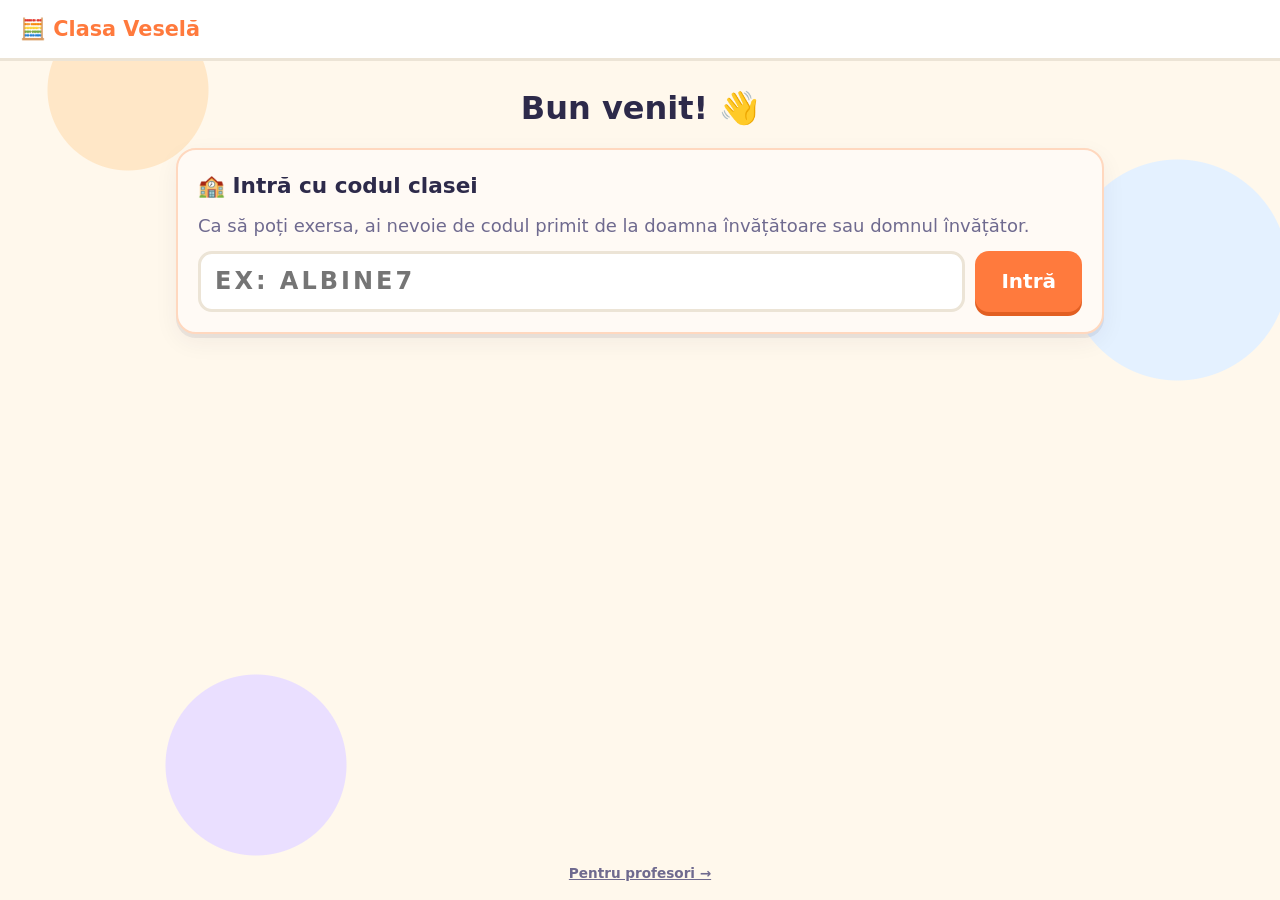
<file: index.html>
<!DOCTYPE html>
<html lang="ro">
<head>
  <meta charset="UTF-8">
  <meta name="viewport" content="width=device-width, initial-scale=1">
  <meta http-equiv="Content-Security-Policy" content="default-src 'self'; script-src 'self' https://www.gstatic.com https://www.google.com/recaptcha/; style-src 'self' https://fonts.googleapis.com; font-src https://fonts.gstatic.com; img-src 'self' data: https://www.gstatic.com; connect-src 'self' https://firestore.googleapis.com https://identitytoolkit.googleapis.com https://securetoken.googleapis.com https://www.googleapis.com https://content-firebaseappcheck.googleapis.com https://www.google.com/recaptcha/; frame-src https://matematica-vesela.firebaseapp.com https://www.google.com/recaptcha/ https://recaptcha.google.com/recaptcha/; object-src 'none'; base-uri 'self'; form-action 'self'">
  <meta name="referrer" content="strict-origin-when-cross-origin">
  <title>Clasa Veselă</title>
  <meta name="description" content="Exerciții de adunare, scădere și tabla înmulțirii pentru clasa a II-a, generate automat, cu puncte pentru fiecare copil.">
  <link rel="preconnect" href="https://fonts.googleapis.com">
  <link rel="preconnect" href="https://fonts.gstatic.com" crossorigin>
  <link href="https://fonts.googleapis.com/css2?family=Nunito:wght@400;700;800;900&display=swap" rel="stylesheet">
  <link rel="stylesheet" href="style.css?v=11">
  <link rel="icon" href="data:image/svg+xml,<svg xmlns='http://www.w3.org/2000/svg' viewBox='0 0 100 100'><text y='.9em' font-size='90'>🧮</text></svg>">
</head>
<body>
  <header class="topbar">
    <button class="logo" id="logo-btn" type="button">🧮 <span>Clasa Veselă</span></button>
    <div class="who" id="who" hidden>
      <span class="who-avatar" id="who-avatar"></span>
      <span class="who-name" id="who-name"></span>
      <span class="who-points">⭐ <b id="who-points">0</b></span>
      <button class="btn small ghost" id="switch-btn" type="button" aria-label="Schimbă copilul">Schimbă<span class="hide-sm"> copilul</span></button>
    </div>
  </header>

  <main>
    <!-- ============ ECRAN: PROFILURI ============ -->
    <section class="screen" id="screen-profiles" hidden>
      <h1>Bun venit! 👋</h1>

      <form class="card class-card" id="class-form" autocomplete="off">
        <h2>🏫 Intră cu codul clasei</h2>
        <p class="muted">Ca să poți exersa, ai nevoie de codul primit de la doamna învățătoare sau domnul învățător.</p>
        <div class="code-row">
          <input type="text" id="class-code" class="code-input" maxlength="10" placeholder="ex: ALBINE7" autocapitalize="characters" spellcheck="false">
          <button class="btn primary big" type="submit" id="class-go">Intră</button>
        </div>
        <p class="error" id="class-error" hidden></p>
        <p class="muted small-text" id="class-off" hidden>Site-ul nu este încă activat. Revino mai târziu.</p>
      </form>

    </section>

    <!-- ============ ECRAN: ALEGE NUMELE DIN CLASĂ ============ -->
    <section class="screen" id="screen-class" hidden>
      <div class="sheet-head">
        <button class="btn small ghost" id="class-back" type="button">← Altă clasă</button>
        <h1 id="class-title">Clasa</h1>
      </div>
      <p class="muted center">Apasă pe numele tău:</p>
      <div class="student-grid" id="student-grid"></div>
      <p class="muted center" id="no-students" hidden>Încă nu sunt elevi în această clasă. Roagă-l pe profesor să te adauge.</p>
    </section>

    <!-- ============ ECRAN: SE ÎNCARCĂ ============ -->
    <section class="screen" id="screen-loading" hidden>
      <p class="loading">⏳ Se încarcă…</p>
    </section>

    <!-- ============ ECRAN: MENIU ============ -->
    <section class="screen" id="screen-menu" hidden>
      <h1 id="greeting">Bună!</h1>
      <p class="class-line" id="class-line" hidden></p>

      <div class="rank card">
        <div class="rank-top">
          <span class="rank-icon" id="rank-icon">🌱</span>
          <div>
            <div class="rank-name" id="rank-name">Începător</div>
            <div class="muted small-text" id="rank-next"></div>
          </div>
        </div>
        <div class="progress"><div class="progress-bar" id="rank-bar"></div></div>
      </div>

      <div class="stats">
        <div class="stat"><b id="st-points">0</b><span>puncte</span></div>
        <div class="stat"><b id="st-sheets">0</b><span>fișe rezolvate</span></div>
        <div class="stat"><b id="st-percent">–</b><span>răspunsuri corecte</span></div>
        <div class="stat"><b id="st-perfect">0</b><span>fișe perfecte</span></div>
      </div>

      <h2 class="section-title">Ce vrei să exersezi?</h2>
      <div class="topics">
        <div class="topic card add">
          <h3>➕ Adunări</h3>

          <div class="group">
            <div class="group-title">Fără trecere peste ordin</div>
            <div class="group-example">ex: 23 + 45</div>
            <p class="group-hint">Numere până la:</p>
            <div class="choices levels">
              <button class="btn choice" data-type="add" data-carry="0" data-level="1">20<small>×1</small></button>
              <button class="btn choice" data-type="add" data-carry="0" data-level="2">100<small>×2</small></button>
              <button class="btn choice" data-type="add" data-carry="0" data-level="3">1000<small>×3</small></button>
            </div>
          </div>

          <div class="group">
            <div class="group-title">Cu trecere peste ordin</div>
            <div class="group-example">ex: 27 + 45</div>
            <p class="group-hint">Numere până la:</p>
            <div class="choices levels">
              <button class="btn choice" data-type="add" data-carry="1" data-level="1">20<small>×2</small></button>
              <button class="btn choice" data-type="add" data-carry="1" data-level="2">100<small>×3</small></button>
              <button class="btn choice" data-type="add" data-carry="1" data-level="3">1000<small>×4</small></button>
            </div>
          </div>
        </div>

        <div class="topic card sub">
          <h3>➖ Scăderi</h3>

          <div class="group">
            <div class="group-title">Fără împrumut</div>
            <div class="group-example">ex: 68 − 25</div>
            <p class="group-hint">Numere până la:</p>
            <div class="choices levels">
              <button class="btn choice" data-type="sub" data-carry="0" data-level="1">20<small>×1</small></button>
              <button class="btn choice" data-type="sub" data-carry="0" data-level="2">100<small>×2</small></button>
              <button class="btn choice" data-type="sub" data-carry="0" data-level="3">1000<small>×3</small></button>
            </div>
          </div>

          <div class="group">
            <div class="group-title">Cu împrumut</div>
            <div class="group-example">ex: 62 − 25</div>
            <p class="group-hint">Numere până la:</p>
            <div class="choices levels">
              <button class="btn choice" data-type="sub" data-carry="1" data-level="1">20<small>×2</small></button>
              <button class="btn choice" data-type="sub" data-carry="1" data-level="2">100<small>×3</small></button>
              <button class="btn choice" data-type="sub" data-carry="1" data-level="3">1000<small>×4</small></button>
            </div>
          </div>
        </div>

        <div class="topic card mul">
          <h3>✖️ Tabla înmulțirii</h3>
          <p class="muted">Alege o tablă sau amestecă-le pe toate:</p>
          <div class="choices tables" id="table-choices"></div>
          <button class="btn choice wide" data-type="mul" data-table="all">🎲 Toate amestecate <small>×2</small></button>
        </div>
      </div>

      <div class="card comper-card" id="comper-card">
        <h2>🏆 Exersare Comper<span id="comper-grade"></span></h2>
        <p class="muted">Teste cu 10 probleme de concurs, cu câte 4 variante de răspuns, potrivite clasei tale.
          Partea I e ușoară, partea a III-a e de gândit! 🧠</p>
        <button class="btn primary big" id="comper-start" type="button" hidden>Începe un test Comper 🚀</button>
        <p class="muted small-text" id="comper-off" hidden>Testele Comper vor apărea după ce este setată clasa (pregătitoare – a IV-a) pentru profesorul tău.</p>
      </div>

      <div class="card">
        <h2>Ultimele fișe</h2>
        <p class="muted" id="no-history">Nu ai rezolvat încă nicio fișă.</p>
        <ul class="history" id="history"></ul>
      </div>
    </section>

    <!-- ============ ECRAN: EXERCIȚII ============ -->
    <section class="screen" id="screen-exercise" hidden>
      <div class="sheet-head">
        <button class="btn small ghost" id="back-btn" type="button">← Înapoi</button>
        <h1 id="sheet-title">Fișă</h1>
      </div>
      <p class="muted center" id="sheet-hint">Completează căsuțele goale, apoi apasă <b>Verifică</b>.</p>

      <div class="sheet" id="sheet"></div>

      <p class="message" id="sheet-msg" hidden></p>

      <div class="center" id="check-wrap">
        <button class="btn primary big" id="check-btn" type="button">✅ Verifică</button>
      </div>

      <div class="result card" id="result" hidden>
        <div class="stars" id="result-stars"></div>
        <h2 id="result-title"></h2>
        <p id="result-text"></p>
        <p class="points-won" id="result-points"></p>
        <p class="rank-up" id="result-rankup" hidden></p>
        <p class="save-status" id="save-status" hidden></p>
        <div class="result-actions">
          <button class="btn primary big" id="again-btn" type="button">🔄 Fișă nouă</button>
          <button class="btn big ghost" id="menu-btn" type="button">🏠 Meniu</button>
        </div>
      </div>
    </section>
  </main>

  <div class="confetti" id="confetti" aria-hidden="true"></div>

  <footer class="footer">
    <a href="profesor.html">Pentru profesori →</a>
  </footer>

  <script type="module" src="app.js"></script>
</body>
</html>
</file>
<file: style.css>
:root {
  --bg: #fff8ec;
  --card: #ffffff;
  --text: #2d2a4a;
  --muted: #6f6a8f;
  --primary: #ff7a3d;
  --primary-dark: #e25f22;
  --add: #2fb67c;
  --sub: #3d8bff;
  --mul: #a259ff;
  --ok: #22a35a;
  --ok-bg: #e3f8eb;
  --bad: #e0413a;
  --bad-bg: #fde8e7;
  --border: #ece4d6;
  --shadow: 0 4px 0 rgba(45, 42, 74, 0.08), 0 8px 24px rgba(45, 42, 74, 0.06);
  --radius: 20px;
}

* { box-sizing: border-box; }
[hidden] { display: none !important; }

html, body { margin: 0; }

body {
  font-family: "Nunito", system-ui, -apple-system, "Segoe UI", sans-serif;
  background: var(--bg);
  background-image:
    radial-gradient(circle at 10% 10%, #ffe7c7 0 80px, transparent 81px),
    radial-gradient(circle at 92% 30%, #e4f1ff 0 110px, transparent 111px),
    radial-gradient(circle at 20% 85%, #eadfff 0 90px, transparent 91px);
  background-attachment: fixed;
  color: var(--text);
  font-size: 18px;
  line-height: 1.45;
  min-height: 100vh;
  display: flex;
  flex-direction: column;
}

main {
  width: 100%;
  max-width: 960px;
  margin: 0 auto;
  padding: 16px;
  flex: 1;
}

h1 { font-size: 2rem; font-weight: 900; margin: 8px 0 16px; text-align: center; }
h2 { font-size: 1.35rem; font-weight: 800; margin: 0 0 12px; }
h3 { font-size: 1.4rem; font-weight: 900; margin: 0 0 4px; }

.muted { color: var(--muted); margin: 0 0 12px; }
.small-text { font-size: 0.9rem; margin: 0; }
.center { text-align: center; }
.section-title { text-align: center; margin: 28px 0 14px; font-size: 1.6rem; }

/* ---------- Topbar ---------- */
.topbar {
  display: flex;
  align-items: center;
  justify-content: space-between;
  flex-wrap: wrap;
  gap: 8px 16px;
  padding: 10px 16px;
  background: var(--card);
  border-bottom: 3px solid var(--border);
  position: sticky;
  top: 0;
  z-index: 10;
}

.logo {
  border: 0;
  background: none;
  font: inherit;
  font-size: 1.3rem;
  font-weight: 900;
  color: var(--primary);
  cursor: pointer;
  padding: 4px;
}

.who {
  display: flex;
  align-items: center;
  gap: 8px;
  flex-wrap: wrap;
}
.who-avatar { font-size: 1.8rem; line-height: 1; }
.who-name { font-weight: 800; }
.who-points {
  background: #fff3c4;
  border-radius: 999px;
  padding: 2px 12px;
  font-weight: 800;
}
.who-points.bump { animation: bump 0.6s ease; }

@keyframes bump {
  0%, 100% { transform: scale(1); }
  40% { transform: scale(1.35); }
}

/* ---------- Cards & buttons ---------- */
.card {
  background: var(--card);
  border-radius: var(--radius);
  box-shadow: var(--shadow);
  padding: 20px;
  margin-bottom: 16px;
  border: 2px solid var(--border);
}

.btn {
  font: inherit;
  font-weight: 800;
  border: 0;
  border-radius: 14px;
  padding: 10px 16px;
  cursor: pointer;
  background: #f1ecff;
  color: var(--text);
  box-shadow: 0 3px 0 rgba(0, 0, 0, 0.12);
  transition: transform 0.08s ease, box-shadow 0.08s ease, filter 0.15s;
}
.btn:hover { filter: brightness(0.97); }
.btn:active { transform: translateY(3px); box-shadow: 0 0 0 rgba(0, 0, 0, 0.12); }
.btn:focus-visible { outline: 3px solid var(--sub); outline-offset: 2px; }
.btn.primary { background: var(--primary); color: #fff; box-shadow: 0 4px 0 var(--primary-dark); }
.btn.big { font-size: 1.25rem; padding: 14px 26px; }
.btn.small { font-size: 0.9rem; padding: 6px 12px; }
.btn.ghost { background: transparent; box-shadow: none; border: 2px solid var(--border); }
.btn.wide { width: 100%; margin-top: 10px; }

/* ---------- Profiles ---------- */
.profile-list { list-style: none; margin: 0; padding: 0; display: grid; gap: 10px; }
.profile-item { display: flex; align-items: center; gap: 8px; }
.profile-item .medal { width: 2rem; text-align: center; font-size: 1.4rem; flex-shrink: 0; }
.profile-btn {
  flex: 1;
  display: flex;
  align-items: center;
  gap: 12px;
  text-align: left;
  font: inherit;
  font-weight: 800;
  font-size: 1.15rem;
  background: #fffaf2;
  border: 2px solid var(--border);
  border-radius: 16px;
  padding: 10px 14px;
  cursor: pointer;
  color: var(--text);
  min-width: 0;
}
.profile-btn:hover { border-color: var(--primary); }
.profile-btn .avatar { font-size: 2rem; line-height: 1; }
.profile-btn .pname { flex: 1; overflow: hidden; text-overflow: ellipsis; white-space: nowrap; }
.profile-btn .ppoints { white-space: nowrap; }
.del-btn {
  border: 0;
  background: none;
  font-size: 1.2rem;
  cursor: pointer;
  opacity: 0.5;
  padding: 8px;
}
.del-btn:hover { opacity: 1; }

.field { display: block; margin-bottom: 14px; }
.field span, .field-label { display: block; font-weight: 800; margin-bottom: 6px; }
.field input {
  width: 100%;
  font: inherit;
  font-size: 1.2rem;
  padding: 12px 14px;
  border-radius: 14px;
  border: 3px solid var(--border);
  outline: none;
}
.field input:focus { border-color: var(--primary); }

.avatar-picker { display: flex; flex-wrap: wrap; gap: 8px; margin-bottom: 16px; }
.avatar-opt {
  font-size: 2rem;
  width: 58px;
  height: 58px;
  border-radius: 16px;
  border: 3px solid var(--border);
  background: #fffaf2;
  cursor: pointer;
  line-height: 1;
}
.avatar-opt[aria-pressed="true"] { border-color: var(--primary); background: #fff0e6; transform: scale(1.08); }

.error { color: var(--bad); font-weight: 800; margin: 0 0 12px; }

/* ---------- Menu ---------- */
.rank-top { display: flex; align-items: center; gap: 14px; margin-bottom: 12px; }
.rank-icon { font-size: 2.6rem; line-height: 1; }
.rank-name { font-size: 1.4rem; font-weight: 900; }
.progress { height: 16px; background: #f1ecff; border-radius: 999px; overflow: hidden; }
.progress-bar {
  height: 100%;
  width: 0;
  background: linear-gradient(90deg, #ffb13d, var(--primary));
  border-radius: 999px;
  transition: width 0.6s ease;
}

.stats { display: grid; grid-template-columns: repeat(4, 1fr); gap: 12px; }
.stat {
  background: var(--card);
  border: 2px solid var(--border);
  border-radius: 16px;
  padding: 12px 8px;
  text-align: center;
  box-shadow: var(--shadow);
}
.stat b { display: block; font-size: 1.7rem; font-weight: 900; color: var(--primary); }
.stat span { font-size: 0.85rem; color: var(--muted); font-weight: 700; }

.topics { display: grid; grid-template-columns: repeat(3, 1fr); gap: 16px; }
.topic { border-top-width: 8px; margin-bottom: 0; }
.topic.add { border-top-color: var(--add); }
.topic.sub { border-top-color: var(--sub); }
.topic.mul { border-top-color: var(--mul); }
.topic.add h3 { color: var(--add); }
.topic.sub h3 { color: var(--sub); }
.topic.mul h3 { color: var(--mul); }

.choices { display: grid; gap: 8px; }
.choices.tables { grid-template-columns: repeat(5, 1fr); }
.choice { display: flex; justify-content: space-between; align-items: center; gap: 6px; }
.choices.tables .choice { justify-content: center; padding: 10px 0; font-size: 1.15rem; }
.choice small { font-size: 0.75rem; opacity: 0.6; }

.group {
  border: 2px dashed var(--border);
  border-radius: 16px;
  padding: 12px;
  margin-top: 12px;
}
.group-title { font-weight: 900; font-size: 1.05rem; }
.group-example { font-size: 0.9rem; color: var(--muted); font-weight: 700; }
.group-hint { font-size: 0.85rem; color: var(--muted); margin: 8px 0 6px; }
.choices.levels { grid-template-columns: repeat(3, 1fr); }
.choices.levels .choice {
  flex-direction: column;
  justify-content: center;
  gap: 0;
  padding: 8px 4px;
  font-size: 1.2rem;
  line-height: 1.15;
}
.topic.add .choice { background: #e3f8ee; }
.topic.sub .choice { background: #e4efff; }
.topic.mul .choice { background: #f1e6ff; }

.history { list-style: none; margin: 0; padding: 0; display: grid; gap: 6px; }
.history li {
  display: flex;
  justify-content: space-between;
  gap: 10px;
  padding: 8px 12px;
  background: #fffaf2;
  border-radius: 12px;
  font-size: 0.95rem;
}
.history .h-pts { font-weight: 800; white-space: nowrap; }

/* ---------- Exercise sheet ---------- */
.sheet-head { display: flex; align-items: center; gap: 12px; }
.sheet-head h1 { flex: 1; margin: 8px 0; padding-right: 80px; }

.sheet {
  display: grid;
  grid-template-columns: repeat(2, 1fr);
  gap: 12px;
  margin: 16px 0;
}

.ex {
  display: flex;
  align-items: center;
  gap: 10px;
  background: var(--card);
  border: 3px solid var(--border);
  border-radius: 18px;
  padding: 12px 14px;
  box-shadow: var(--shadow);
  font-size: 1.6rem;
  font-weight: 900;
  min-width: 0;
}
.ex-no { font-size: 0.95rem; color: var(--muted); width: 1.8rem; flex-shrink: 0; }
.ex-body { display: flex; align-items: center; gap: 8px; flex-wrap: wrap; flex: 1; }
.ex .op { color: var(--primary); }
.ex .ans {
  width: 3.6em;
  font: inherit;
  font-weight: 900;
  text-align: center;
  padding: 4px 6px;
  border: 3px dashed #c9bfe8;
  border-radius: 12px;
  background: #faf7ff;
  color: var(--text);
  outline: none;
}
.ex .ans:focus { border-style: solid; border-color: var(--primary); background: #fff; }
.ex .ans.empty { border-color: var(--bad); }
.ex .mark { margin-left: auto; font-size: 1.1rem; white-space: nowrap; }
.ex.ok { border-color: var(--ok); background: var(--ok-bg); }
.ex.ok .mark { color: var(--ok); }
.ex.ok .ans { border-style: solid; border-color: var(--ok); background: #fff; }
.ex.bad { border-color: var(--bad); background: var(--bad-bg); }
.ex.bad .mark { color: var(--bad); }
.ex.bad .ans { border-style: solid; border-color: var(--bad); background: #fff; text-decoration: line-through; }

.message {
  text-align: center;
  font-weight: 800;
  background: #fff3c4;
  border-radius: 14px;
  padding: 10px 14px;
}

.result { text-align: center; margin-top: 8px; }
.stars { font-size: 3rem; letter-spacing: 6px; }
.stars .off { filter: grayscale(1); opacity: 0.3; }
.points-won { font-size: 1.6rem; font-weight: 900; color: var(--primary); margin: 8px 0; }
.rank-up { font-weight: 900; font-size: 1.2rem; background: #fff3c4; border-radius: 14px; padding: 10px; }
.result-actions { display: flex; flex-wrap: wrap; gap: 12px; justify-content: center; margin-top: 12px; }

/* ---------- Confetti ---------- */
.confetti { position: fixed; inset: 0; pointer-events: none; overflow: hidden; z-index: 50; }
.confetti span {
  position: absolute;
  top: -40px;
  font-size: 1.8rem;
  animation: fall linear forwards;
}
@keyframes fall {
  to { transform: translateY(110vh) rotate(540deg); }
}

.footer { text-align: center; color: var(--muted); font-size: 0.85rem; padding: 16px; }

/* ---------- Responsive ---------- */
@media (max-width: 820px) {
  .topics { grid-template-columns: 1fr; }
  .stats { grid-template-columns: repeat(2, 1fr); }
}
@media (max-width: 560px) {
  body { font-size: 17px; }
  h1 { font-size: 1.6rem; }
  .sheet { grid-template-columns: 1fr; }
  .sheet-head h1 { padding-right: 0; }
  .ex { font-size: 1.45rem; }
  .logo span { display: none; }
}

@media (prefers-reduced-motion: reduce) {
  * { animation: none !important; transition: none !important; }
}

/* =========================================================
   Clasă online (pagina copiilor)
   ========================================================= */
.class-card { border-color: #ffd8bf; background: #fffaf5; }
.code-row { display: flex; gap: 10px; align-items: stretch; }
.code-row input { flex: 1; min-width: 0; }
.code-input {
  font: inherit;
  font-size: 1.5rem;
  font-weight: 900;
  letter-spacing: 3px;
  text-transform: uppercase;
  padding: 10px 14px;
  border-radius: 14px;
  border: 3px solid var(--border);
  outline: none;
}
.code-input:focus { border-color: var(--primary); }
.code-input:disabled, .btn:disabled { opacity: 0.5; cursor: not-allowed; }

.student-grid {
  display: grid;
  grid-template-columns: repeat(auto-fill, minmax(150px, 1fr));
  gap: 12px;
  margin-top: 12px;
}
.student-btn {
  display: flex;
  flex-direction: column;
  align-items: center;
  gap: 6px;
  font: inherit;
  font-weight: 800;
  font-size: 1.1rem;
  color: var(--text);
  background: var(--card);
  border: 3px solid var(--border);
  border-radius: 18px;
  padding: 16px 8px;
  cursor: pointer;
  box-shadow: var(--shadow);
}
.student-btn:hover { border-color: var(--primary); }
.student-btn .avatar { font-size: 2.6rem; line-height: 1; }
.student-btn .sname { text-align: center; overflow-wrap: anywhere; }

.class-line { text-align: center; color: var(--muted); font-weight: 800; margin: -8px 0 16px; }
.loading { text-align: center; font-size: 1.3rem; font-weight: 800; color: var(--muted); padding: 40px 0; }

.save-status {
  font-weight: 800;
  border-radius: 14px;
  padding: 8px 12px;
  background: #eef4ff;
  display: flex;
  align-items: center;
  justify-content: center;
  gap: 8px;
  flex-wrap: wrap;
}
.save-status.ok { background: var(--ok-bg); color: var(--ok); }
.save-status.bad { background: var(--bad-bg); color: var(--bad); }

.footer a { color: var(--muted); font-weight: 800; }
a.logo { text-decoration: none; }

/* =========================================================
   Paginile de profesor și administrator
   ========================================================= */
body.staff { font-size: 16px; }
body.staff .card { padding: 18px; }
body.admin .logo { color: #2d2a4a; }
main.wide { max-width: 1200px; }
.narrow { max-width: 440px; margin: 24px auto; }
.full { width: 100%; }
.mt { margin-top: 12px; }
h1.left { text-align: left; margin: 0 0 4px; font-size: 1.7rem; }
code { background: #f4f0ff; padding: 1px 6px; border-radius: 6px; font-size: 0.95em; }

.note { border-radius: 14px; padding: 10px 14px; display: grid; gap: 4px; }
.ok-note { background: var(--ok-bg); color: #17673a; }

.btn.danger { color: var(--bad); border-color: #f5c4c1; }

.dash { display: grid; grid-template-columns: 280px 1fr; gap: 16px; align-items: start; }
.side { position: sticky; top: 76px; }
.class-list { list-style: none; margin: 0; padding: 0; display: grid; gap: 6px; }
.class-btn {
  width: 100%;
  display: flex;
  justify-content: space-between;
  align-items: center;
  gap: 8px;
  font: inherit;
  font-weight: 800;
  text-align: left;
  background: #fffaf2;
  border: 2px solid var(--border);
  border-radius: 12px;
  padding: 10px 12px;
  cursor: pointer;
  color: var(--text);
}
.class-btn small { color: var(--muted); letter-spacing: 1px; }
.class-btn.active { border-color: var(--primary); background: #fff0e6; }

.class-head { display: flex; justify-content: space-between; align-items: flex-start; gap: 12px; flex-wrap: wrap; }
.class-head p { margin: 0; display: flex; align-items: center; gap: 8px; flex-wrap: wrap; }
.code-badge {
  font-weight: 900;
  font-size: 1.4rem;
  letter-spacing: 3px;
  background: #fff3c4;
  border-radius: 10px;
  padding: 2px 12px;
  color: var(--text);
}
.code-badge.small { font-size: 0.95rem; letter-spacing: 2px; padding: 1px 8px; }

.row-between { display: flex; justify-content: space-between; align-items: center; gap: 10px; flex-wrap: wrap; }
.row-between h2 { margin: 0; }
.sort { font-weight: 700; color: var(--muted); font-size: 0.9rem; }
select, textarea {
  font: inherit;
  border: 2px solid var(--border);
  border-radius: 10px;
  padding: 6px 10px;
  background: #fff;
  color: var(--text);
}
textarea { width: 100%; resize: vertical; font-size: 1rem; }

.table-wrap { overflow-x: auto; margin-top: 10px; }
.table { width: 100%; border-collapse: collapse; font-size: 0.95rem; }
.table th {
  text-align: left;
  font-size: 0.8rem;
  text-transform: uppercase;
  letter-spacing: 0.5px;
  color: var(--muted);
  padding: 8px;
  border-bottom: 2px solid var(--border);
  white-space: nowrap;
}
.table td { padding: 8px; border-bottom: 1px solid var(--border); vertical-align: middle; }
.table tr.selected td { background: #fff0e6; }
.table tr.inactive td { opacity: 0.55; }
.table .actions { white-space: nowrap; text-align: right; }
.table .actions .btn + .btn { margin-left: 6px; }
.tavatar { font-size: 1.3rem; }
.muted-cell { color: var(--muted); font-size: 0.85rem; }

.pill { border-radius: 999px; padding: 2px 10px; font-weight: 800; font-size: 0.8rem; }
.pill.on { background: var(--ok-bg); color: var(--ok); }
.pill.off { background: #eee; color: #777; }

.cats { display: flex; flex-wrap: wrap; gap: 10px; margin-top: 12px; }
.cat {
  display: grid;
  border-radius: 14px;
  padding: 8px 14px;
  min-width: 150px;
  border: 2px solid var(--border);
}
.cat b { font-size: 1.5rem; }
.cat small { color: var(--muted); }
.cat.good, .res-score.good { background: var(--ok-bg); }
.cat.mid, .res-score.mid { background: #fff3c4; }
.cat.low, .res-score.low { background: var(--bad-bg); }

.results { list-style: none; margin: 0; padding: 0; display: grid; gap: 8px; }
.results li { background: #fffaf2; border-radius: 12px; padding: 10px 12px; display: grid; gap: 6px; }
.res-score { font-weight: 800; border-radius: 999px; padding: 2px 10px; white-space: nowrap; }
.wrong-list { display: flex; flex-wrap: wrap; gap: 6px; }
.wrong { background: var(--bad-bg); border-radius: 8px; padding: 2px 8px; font-size: 0.9rem; }
.wrong s { color: var(--bad); }
.wrong b { color: var(--ok); }

.admin-grid { display: grid; grid-template-columns: 360px 1fr; gap: 16px; align-items: start; }

@media (max-width: 860px) {
  .dash, .admin-grid { grid-template-columns: 1fr; }
  .side { position: static; }
}

/* elementele din grilă nu au voie să se lărgească după tabel */
.dash > *, .admin-grid > *, .panel { min-width: 0; }

/* ---------- Fereastră de confirmare ---------- */
.modal-overlay {
  position: fixed;
  inset: 0;
  background: rgba(30, 27, 55, 0.45);
  display: flex;
  align-items: center;
  justify-content: center;
  padding: 16px;
  z-index: 100;
}
.modal {
  background: var(--card);
  color: var(--text);
  border-radius: var(--radius);
  padding: 22px;
  width: 100%;
  max-width: 460px;
  max-height: 90vh;
  overflow: auto;
  box-shadow: 0 20px 60px rgba(0, 0, 0, 0.3);
}
.modal h2 { margin-bottom: 8px; }
.modal-text { white-space: pre-line; margin: 0 0 12px; }
.modal-input {
  width: 100%;
  font: inherit;
  padding: 10px 12px;
  border-radius: 12px;
  border: 3px solid var(--border);
  outline: none;
  margin-bottom: 8px;
}
.modal-input:focus { border-color: var(--primary); }
.modal-actions { display: flex; justify-content: flex-end; gap: 10px; margin-top: 12px; flex-wrap: wrap; }
.btn.danger-solid { background: var(--bad); color: #fff; box-shadow: 0 4px 0 #b02d27; }

.pending-list { margin: 0; padding-left: 20px; display: grid; gap: 4px; }

/* ---------- Comper ---------- */
.comper-card { border-top: 8px solid #ffb13d; }
.comper-card h2 span { color: var(--muted); font-size: 1rem; }
.sheet.comper { grid-template-columns: 1fr; }
.cq-part { margin: 10px 0 0; font-size: 1.15rem; color: var(--primary); }
.cq {
  background: var(--card);
  border: 3px solid var(--border);
  border-radius: 18px;
  padding: 14px 16px;
  box-shadow: var(--shadow);
}
.cq.empty { border-color: var(--bad); }
.cq.ok { border-color: var(--ok); background: var(--ok-bg); }
.cq.bad { border-color: var(--bad); background: var(--bad-bg); }
.cq-text { margin: 0 0 12px; font-size: 1.15rem; font-weight: 700; line-height: 1.5; overflow-wrap: anywhere; }
.cq-opts { display: grid; grid-template-columns: repeat(4, 1fr); gap: 8px; }
.cq-opt {
  display: flex; align-items: center; gap: 8px;
  font: inherit; font-weight: 800; font-size: 1.1rem;
  padding: 10px 12px;
  border: 3px solid var(--border);
  border-radius: 14px;
  background: #faf7ff;
  color: var(--text);
  cursor: pointer;
  text-align: left;
  min-width: 0;
}
.cq-opt:hover:not(:disabled) { border-color: var(--primary); }
.cq-opt:focus-visible { outline: 3px solid var(--sub); outline-offset: 2px; }
.cq-opt[aria-pressed="true"] { border-color: var(--primary); background: #fff0e6; }
.cq-opt:disabled { cursor: default; }
.cq-opt.right { border-color: var(--ok); background: #fff; color: var(--ok); }
.cq-opt.wrong { border-color: var(--bad); background: #fff; color: var(--bad); text-decoration: line-through; }
.cq-letter {
  flex-shrink: 0;
  width: 1.8em; height: 1.8em;
  display: inline-flex; align-items: center; justify-content: center;
  border-radius: 50%;
  background: var(--border);
  font-size: 0.85rem;
}
.cq-opt[aria-pressed="true"] .cq-letter { background: var(--primary); color: #fff; }
.cq-fb { margin: 10px 0 0; font-weight: 700; }
.cq.ok .cq-fb { color: var(--ok); }
.cq.bad .cq-fb { color: var(--bad); }
@media (max-width: 640px) {
  .cq-opts { grid-template-columns: repeat(2, 1fr); }
}

/* =========================================================
   Telefon și tabletă
   ========================================================= */
html { -webkit-text-size-adjust: 100%; text-size-adjust: 100%; }
img, svg, video { max-width: 100%; height: auto; }
.cell-wrap { overflow-wrap: anywhere; }
.show-sm { display: none; }

/* pe ecranele tactile: fundal fix (sacadează pe iPhone/iPad), butoane ușor de atins */
@media (hover: none), (pointer: coarse) {
  body { background-attachment: scroll; }
  .btn, .btn.small, .class-btn, .del-btn, .logo, select { min-height: 44px; }
  .btn.small { padding: 8px 14px; }
  /* sub 16px, iPhone mărește pagina când atingi câmpul */
  input, select, textarea { font-size: 16px; }
  .footer a { display: inline-block; padding: 12px 8px; }
  .btn:hover, .profile-btn:hover, .student-btn:hover, .cq-opt:hover:not(:disabled) { filter: none; }
  button, a, input, select, textarea { -webkit-tap-highlight-color: transparent; touch-action: manipulation; }
}

/* tabletă ținută vertical: două subiecte pe rând, tabla înmulțirii pe tot rândul */
@media (min-width: 561px) and (max-width: 820px) {
  .topics { grid-template-columns: repeat(2, 1fr); }
  .topic.mul { grid-column: 1 / -1; }
  .stats { grid-template-columns: repeat(4, 1fr); }
  .stat b { font-size: 1.5rem; }
}

/* telefon */
@media (max-width: 560px) {
  main { padding: 12px; }
  .card { padding: 16px; border-radius: 18px; }

  /* bara de sus pe un singur rând; numele se taie cu „…” dacă e prea lung */
  .topbar { flex-wrap: nowrap; padding: 8px 12px; gap: 8px; }
  .who { flex-wrap: nowrap; min-width: 0; gap: 6px; }
  .who-name { min-width: 0; overflow: hidden; text-overflow: ellipsis; white-space: nowrap; }
  .who-avatar { font-size: 1.5rem; }
  .who-points { padding: 2px 8px; white-space: nowrap; }
  .who .btn { flex-shrink: 0; }
  .hide-sm { display: none; }
  .show-sm { display: inline; }

  /* titlul fișei sub butonul „Înapoi” */
  .sheet-head { flex-direction: column; align-items: stretch; gap: 4px; }
  .sheet-head .btn { align-self: flex-start; }
  .sheet-head h1 { text-align: center; }

  .btn.big { font-size: 1.15rem; padding: 14px 20px; }
  .code-row { flex-wrap: wrap; }
  .code-row .code-input { flex: 1 1 100%; }
  .class-card .code-row .btn { flex: 1 1 100%; }
  .result-actions .btn { flex: 1 1 100%; }
  .stars { font-size: 2.4rem; }
  .student-grid { grid-template-columns: repeat(2, 1fr); }
  .modal { padding: 18px; }
  .modal-actions .btn { flex: 1 1 auto; }

  h1.left { font-size: 1.4rem; }
  .code-badge { font-size: 1.2rem; }
  .cat { min-width: 0; flex: 1 1 calc(50% - 10px); }
}

@media (max-width: 380px) {
  .ex { font-size: 1.2rem; padding: 10px; gap: 6px; }
  .ex-no { width: 1.3rem; font-size: 0.85rem; }
  .ex-body { gap: 5px; flex-wrap: nowrap; }
  .ex .ans { width: 3.1em; padding: 4px 2px; }
  .ex .mark { font-size: 0.95rem; }
  .choices.tables { grid-template-columns: repeat(4, 1fr); }
  .choices.tables .wide { grid-column: 1 / -1; }
  .cq-opts { grid-template-columns: 1fr 1fr; }
  .stat b { font-size: 1.4rem; }
}

/* tabelele devin „fișe” pe telefon și tabletă */
@media (max-width: 860px) {
  .table-wrap { overflow: visible; }
  .table.cards thead { display: none; }
  .table.cards, .table.cards tbody, .table.cards tr, .table.cards td { display: block; width: 100%; }
  .table.cards tr {
    border: 2px solid var(--border);
    border-radius: 14px;
    padding: 8px 12px;
    margin-bottom: 10px;
    background: #fffaf2;
  }
  .table.cards tr.selected { border-color: var(--primary); }
  .table.cards td {
    border: 0;
    padding: 5px 0;
    display: flex;
    align-items: center;
    justify-content: space-between;
    gap: 12px;
    text-align: right;
    background: none !important;
  }
  .table.cards td[data-label]::before {
    content: attr(data-label);
    font-weight: 800;
    color: var(--muted);
    font-size: 0.78rem;
    text-transform: uppercase;
    letter-spacing: 0.4px;
    text-align: left;
    flex-shrink: 0;
  }
  .table.cards td.cell-title { font-size: 1.05rem; justify-content: flex-start; text-align: left; padding-bottom: 6px; border-bottom: 1px dashed var(--border); }
  .table.cards td.actions { justify-content: flex-start; flex-wrap: wrap; white-space: normal; padding-top: 8px; gap: 6px; }
  .table.cards td.actions .btn + .btn { margin-left: 0; }
  .table.cards td.actions .del-btn { margin-left: auto; }
  .table.cards .grade-select { min-width: 10.5em; max-width: 100%; }
  .table.cards td[data-label] .grade-cell { text-align: right; }
}

.grade-cell { display: grid; gap: 2px; justify-items: start; }
.grade-note { font-size: 0.75rem; margin: 0; }
@media (max-width: 860px) { .table.cards .grade-cell { justify-items: end; } }
/* pe tabletă, fișele stau câte două pe rând */
@media (min-width: 561px) and (max-width: 860px) {
  .table.cards tbody { display: grid; grid-template-columns: repeat(2, minmax(0, 1fr)); gap: 10px; }
  .table.cards tr { margin-bottom: 0; }
}

/* limita de clase a profesorului (consola de admin) */
.max-cell { display: inline-flex; align-items: center; gap: 4px; white-space: nowrap; }
.max-input { width: 4.2em; padding: 4px 6px; font: inherit; border: 2px solid var(--border); border-radius: 8px; }
</file>
